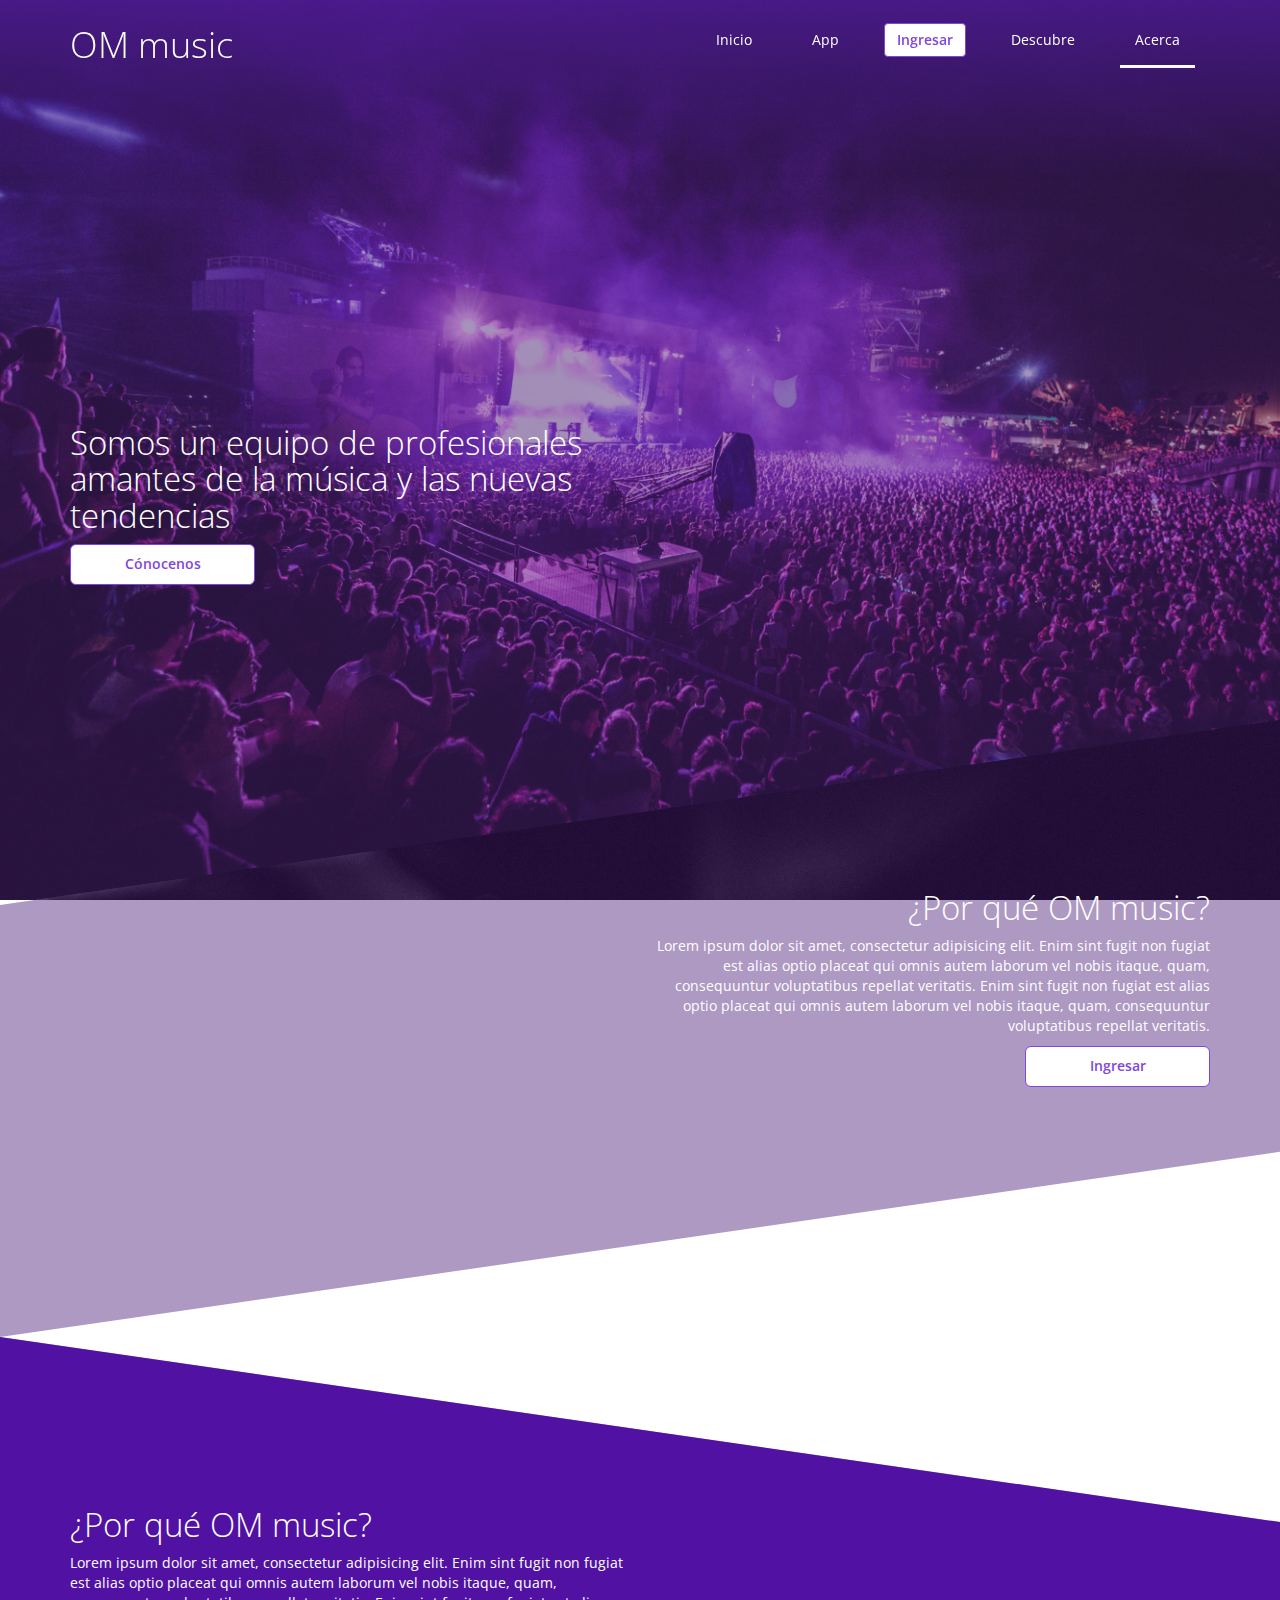
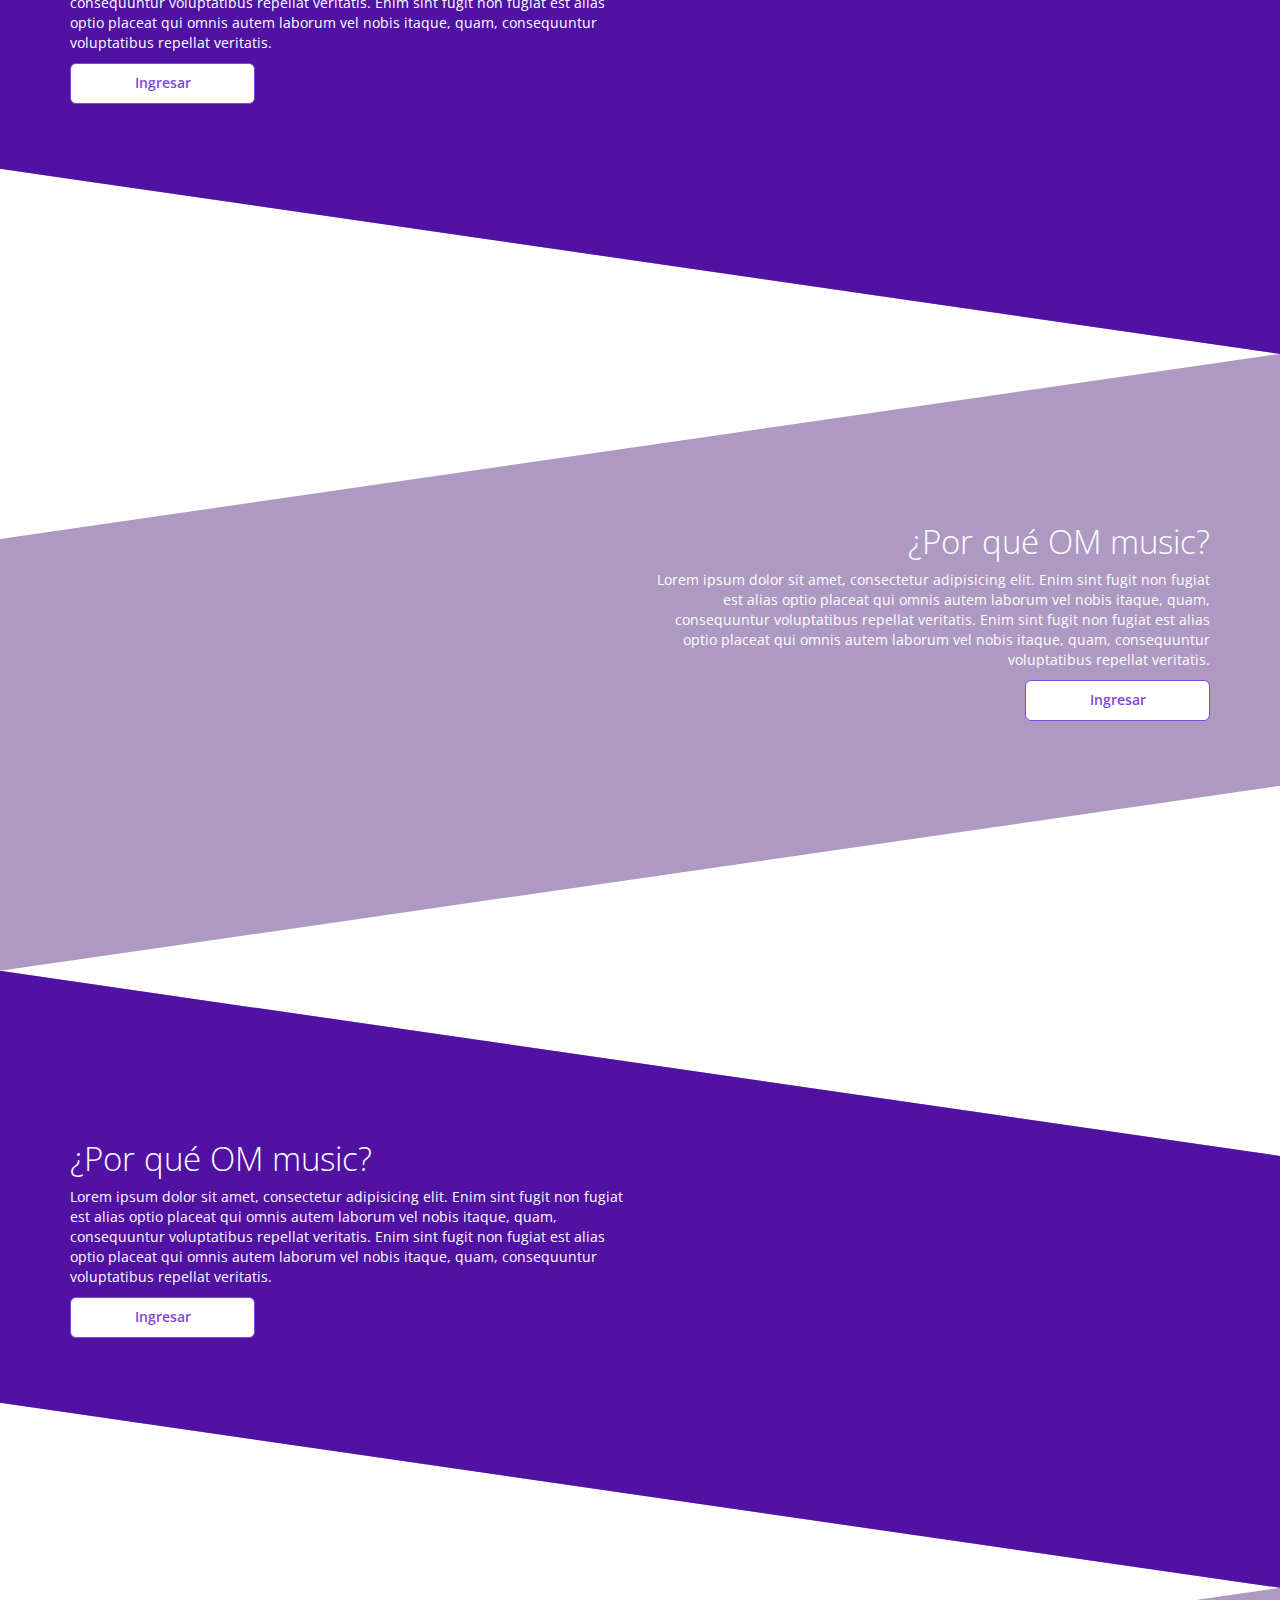
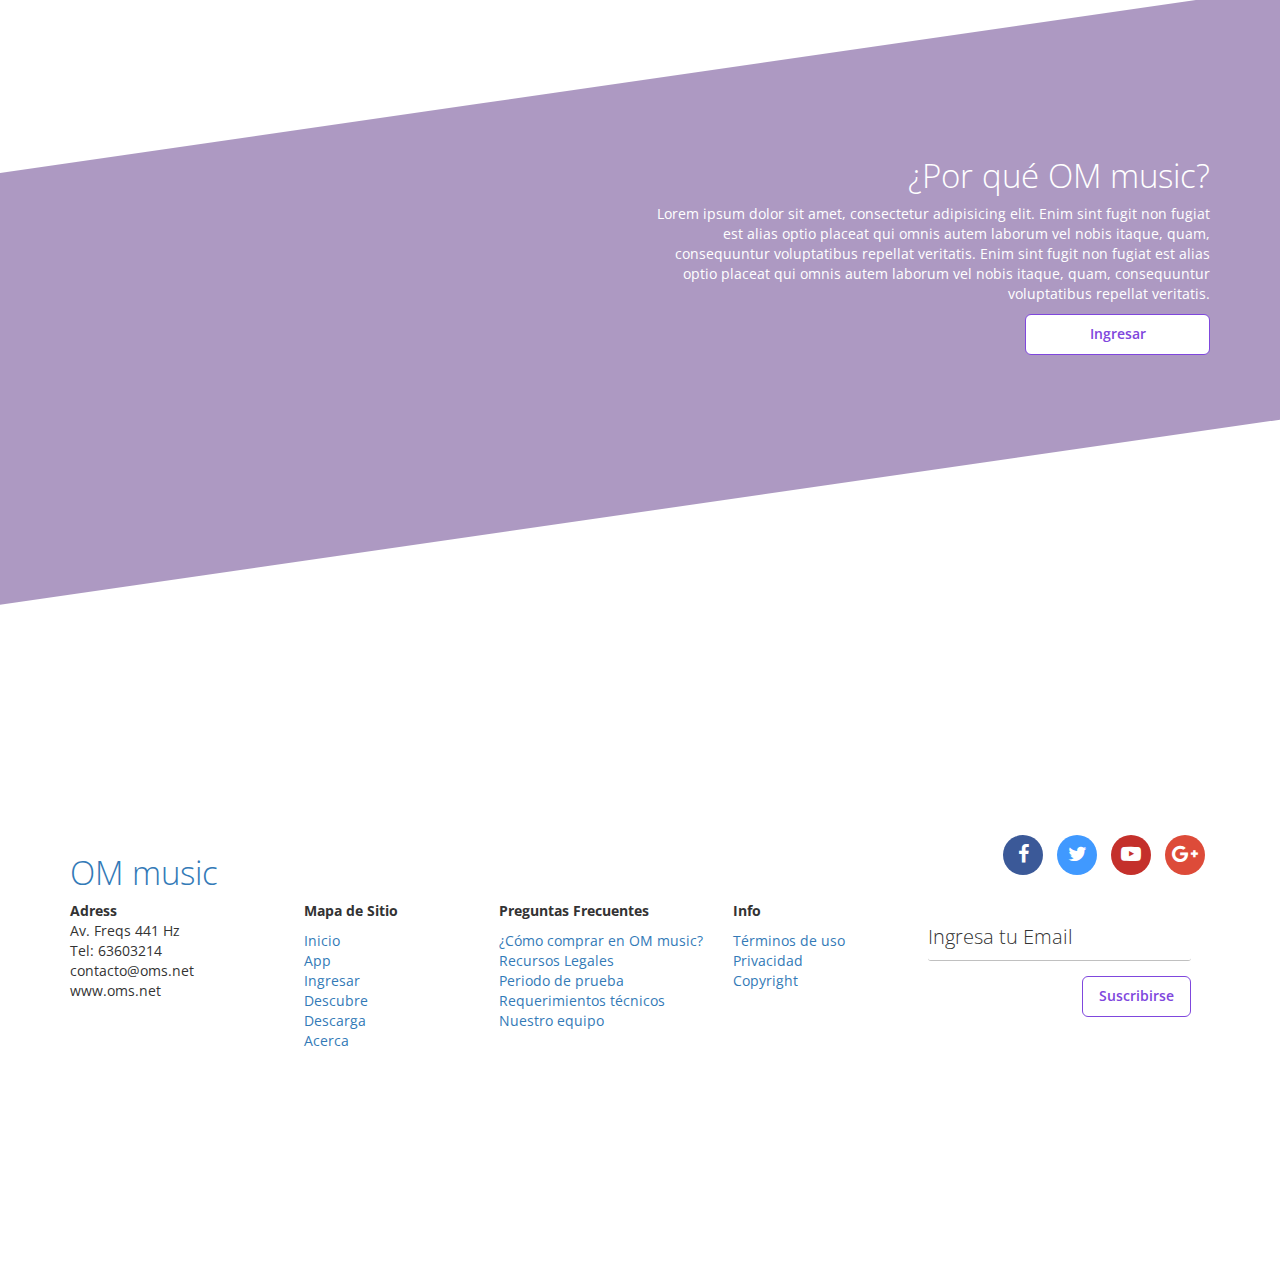
<file: acerca.html>
<!DOCTYPE html>
<html lang="zxx">
   <head>
      <meta charset="utf-8">
      <meta name="robots" content="INDEX,FOLLOW">
      <meta name="description" content="OM music es una tienda de musica online. Descubre escucha y compra a más de un millón de canciones y discos.">
      <meta name="keywords" content="online music store, musica, alternativa, descarga, mp3, dark, rock, goth">
      <meta name="author" content="Nicolas Hidalgo">
      <meta name="viewport" content="width=device-width, initial-scale=1">
      <title>OM music</title>
      <link rel="stylesheet" href="css/bootstrap.min.css">
      <link rel="stylesheet" href="css/font-awesome.min.css">
      <link rel="stylesheet" href="css/style.css">
   </head>
   <body>
      <header>
         <nav class="navbar navbar-default header">
            <div class="container">
               <div class="navbar-header">
                  <button type="button" class="navbar-toggle" data-toggle="collapse" data-target="#myNavbar">
                  <span class="icon-bar"></span>
                  <span class="icon-bar"></span>
                  <span class="icon-bar"></span> 
                  </button>
                  <h1><a class="navbar-brand" href="index.html">OM music</a></h1>
               </div>
               <div class="collapse navbar-collapse" id="myNavbar">
                  <ul class="nav navbar-nav navbar-right">
                     <li><a href="index.html">Inicio</a></li>
                     <li><a href="index.html">App</a></li>
                     <li><button class="btn navbar-btn"> Ingresar </button></li>
                     <li><a href="index.html">Descubre</a></li>
                     <li class="active"><a href="javascript:void(0);">Acerca</a></li>
                  </ul>
               </div>
            </div>
         </nav>
      </header>
      <section id="home">
         <div class="container">
            <div class="row">
               <div class="col-xs-12 col-sm-10 col-md-8 col-lg-6">
                  <h2 class="">Somos un equipo de profesionales amantes de la música y las nuevas tendencias</h2>
               </div>
            </div>
            <div class="row">
               <div class="col-xs-12 col-sm-10 col-md-8 col-lg-6">
                  <button type="button" class="col-lg-4 btn btn-lg"> Cónocenos </button> 
               </div>
            </div>
         </div>
         <img src="img/slider/slider-om-16.jpg" alt="OM music" class="bg">
      </section>
      <section class="clip-right">
         <div class="container">
            <div class="row">
               <div class="col-lg-6 col-lg-offset-6 text-right wht">
                  <h2>¿Por qué OM music?</h2>
                  <p>Lorem ipsum dolor sit amet, consectetur adipisicing elit. Enim sint fugit non fugiat est alias optio placeat qui omnis autem laborum vel nobis itaque, quam, consequuntur voluptatibus repellat veritatis. Enim sint fugit non fugiat est alias optio placeat qui omnis autem laborum vel nobis itaque, quam, consequuntur voluptatibus repellat veritatis.</p>
                  <button type="button" class="col-lg-4 btn btn-lg pull-right"> Ingresar </button> 
               </div>
            </div>
         </div>
         <img src="img/slider/slider-om-03.jpg" alt="OM music" class="bg clip">
      </section>
      <section class="clip-left">
         <div class="container">
            <div class="row">
               <div class="col-lg-6 text-left wht">
                  <h2>¿Por qué OM music?</h2>
                  <p>Lorem ipsum dolor sit amet, consectetur adipisicing elit. Enim sint fugit non fugiat est alias optio placeat qui omnis autem laborum vel nobis itaque, quam, consequuntur voluptatibus repellat veritatis. Enim sint fugit non fugiat est alias optio placeat qui omnis autem laborum vel nobis itaque, quam, consequuntur voluptatibus repellat veritatis.</p>
                  <button type="button" class="col-lg-4 btn btn-lg pull-left"> Ingresar </button> 
               </div>
            </div>
         </div>
         <img src="img/slider/slider-om-05.jpg" alt="OM music" class="bg clip">
      </section>
      <section class="clip-right">
         <div class="container">
            <div class="row">
               <div class="col-lg-6 col-lg-offset-6 text-right wht">
                  <h2>¿Por qué OM music?</h2>
                  <p>Lorem ipsum dolor sit amet, consectetur adipisicing elit. Enim sint fugit non fugiat est alias optio placeat qui omnis autem laborum vel nobis itaque, quam, consequuntur voluptatibus repellat veritatis. Enim sint fugit non fugiat est alias optio placeat qui omnis autem laborum vel nobis itaque, quam, consequuntur voluptatibus repellat veritatis.</p>
                  <button type="button" class="col-lg-4 btn btn-lg pull-right"> Ingresar </button> 
               </div>
            </div>
         </div>
         <img src="img/slider/slider-om-09.jpg" alt="OM music" class="bg clip">
      </section>
      <section class="clip-left">
         <div class="container">
            <div class="row">
               <div class="col-lg-6 text-left wht">
                  <h2>¿Por qué OM music?</h2>
                  <p>Lorem ipsum dolor sit amet, consectetur adipisicing elit. Enim sint fugit non fugiat est alias optio placeat qui omnis autem laborum vel nobis itaque, quam, consequuntur voluptatibus repellat veritatis. Enim sint fugit non fugiat est alias optio placeat qui omnis autem laborum vel nobis itaque, quam, consequuntur voluptatibus repellat veritatis.</p>
                  <button type="button" class="col-lg-4 btn btn-lg pull-left"> Ingresar </button> 
               </div>
            </div>
         </div>
         <img src="img/slider/slider-om-11.jpg" alt="OM music" class="bg clip">
      </section>
      <section class="clip-right">
         <div class="container">
            <div class="row">
               <div class="col-lg-6 col-lg-offset-6 text-right wht">
                  <h2>¿Por qué OM music?</h2>
                  <p>Lorem ipsum dolor sit amet, consectetur adipisicing elit. Enim sint fugit non fugiat est alias optio placeat qui omnis autem laborum vel nobis itaque, quam, consequuntur voluptatibus repellat veritatis. Enim sint fugit non fugiat est alias optio placeat qui omnis autem laborum vel nobis itaque, quam, consequuntur voluptatibus repellat veritatis.</p>
                  <button type="button" class="col-lg-4 btn btn-lg pull-right"> Ingresar </button> 
               </div>
            </div>
         </div>
         <img src="img/slider/slider-om-08.jpg" alt="OM music" class="bg clip">
      </section>
      <footer>
         <div class="container">
            <div class="row">
               <div class="col-lg-6">
                  <h3><a href="">OM music</a></h3>
               </div>
               <div class="col-lg-6">
                  <ul class="list-unstyled list-inline pull-right">
                     <li><a href="" class="circle bg-facebook"><span class="fa fa-facebook"></span></a></li>
                     <li><a href="" class="circle bg-twitter"><span class="fa fa-twitter"></span></a></li>
                     <li><a href="" class="circle bg-youtube"><span class="fa fa-youtube-play"></span></a></li>
                     <li><a href="" class="circle bg-google"><span class="fa fa-google-plus"></span></a></li>
                  </ul>
               </div>
            </div>
            <div class="row">
               <div class="col-lg-15">
                  <address>
                     <strong>Adress</strong> <br>
                     Av. Freqs 441 Hz <br>
                     Tel: 63603214 <br>
                     contacto@oms.net <br>
                     www.oms.net
                  </address>
               </div>
               <div class="col-lg-2">
                  <p><strong>Mapa de Sitio</strong></p>
                  <ul class="list-unstyled">
                     <li><a href="">Inicio</a></li>
                     <li><a href="">App</a></li>
                     <li><a href="">Ingresar</a></li>
                     <li><a href="">Descubre</a></li>
                     <li><a href="">Descarga</a></li>
                     <li><a href="">Acerca</a></li>
                  </ul>
               </div>
               <div class="col-lg-15">
                  <p><strong>Preguntas Frecuentes</strong></p>
                  <ul class="list-unstyled">
                     <li><a href="">¿Cómo comprar en OM music? </a></li>
                     <li><a href="">Recursos Legales </a></li>
                     <li><a href="">Periodo de prueba </a></li>
                     <li><a href="">Requerimientos técnicos </a></li>
                     <li><a href="">Nuestro equipo</a></li>
                  </ul>
               </div>
               <div class="col-lg-2">
                  <p><strong>Info</strong></p>
                  <ul class="list-unstyled">
                     <li><a href="">Términos de uso</a></li>
                     <li><a href="">Privacidad</a></li>
                     <li><a href="">Copyright</a></li>
                  </ul>
               </div>
               <div class="col-lg-3">
                  <form>
                     <div class="form-group form-group-sm">
                        <input type="text" name="sus" id="sus" required class="form-control">
                        <label for="sus"> 
                        Ingresa tu Email
                        </label> 
                     </div>
                     <button type="button" class="btn btn-lg pull-right"> Suscribirse </button> 
                  </form>
               </div>
            </div>
         </div>
      </footer>
      <script src="js/jquery-3.2.1.min.js"></script>
      <script src="js/bootstrap.min.js"></script>
      <script src="js/mixitup.min.js"></script>
      <script src="js/functions.js"></script> 
   </body>
</html>
</file>
<file: css/style.css>
@import url('https://fonts.googleapis.com/css?family=Open+Sans:300,400,600');
body {
	font-family: 'Open Sans', sans-serif;
}

header {
	position: fixed;
	z-index: 999;
	height: 20vh;
	left: 0;
	right: 0;
	top: 0;
	margin: 0 auto;
	background: transparent;
	background: -webkit-linear-gradient(rgba(102, 31, 204, .5), rgba(102, 31, 204, 0));
	background: -o-linear-gradient(rgba(102, 31, 204, .5), rgba(102, 31, 204, 0));
	background: -moz-linear-gradient(rgba(102, 31, 204, .5), rgba(102, 31, 204, 0));
	background: linear-gradient(rgba(102, 31, 204, .5), rgba(102, 31, 204, 0));
	transition: all .3s ease-in-out;
}

header h1 {
	font-size: 36px;
	transition: all .3s ease-in-out;
}

header.small {
	height: 75px;
	top: -10px;
	background: -webkit-linear-gradient(rgba(102, 31, 204, 1), rgba(102, 31, 204, .5));
	background: -o-linear-gradient(rgba(102, 31, 204, 1), rgba(102, 31, 204, .5));
	background: -moz-linear-gradient(rgba(102, 31, 204, 1), rgba(102, 31, 204, .5));
	background: linear-gradient(rgba(102, 31, 204, 1), rgba(102, 31, 204, .5));
}

header.small h1 {
	font-size: 18px;
}

header .container {
	max-width: 1170px;
	transition: all .3s ease-in-out;
}

header.small .container {
	max-width: 100%;
	width: 100%;
}

section {
	height: auto;
	overflow: hidden;
	position: relative;
}

section:nth-child(even) {
	background: rgba(102, 31, 204, 1);
	color: #fff;
}

section:nth-child(odd) {
	background: white;
	color: #666;
}

section>img.bg {
	display: none;
}

section>div {
	position: relative;
	z-index: 2;
}

section#home {
	background: black;
	height: 100vh;
	box-sizing: border-box;
	padding-top: 45vh;
}

section#app {
	padding-top: 10vh;
}

section#descubre {
	padding-top: 10vh;
	top: -250px;
	z-index: 4;
}

section#bio {
	background: #eaeaea;
}

section#bio p {
	color: #666;
}

.wht {
	color: white;
}

.clip-left {
	top: -20vh;
	z-index: 5;
	padding: 150px 0 250px 0;
	-webkit-clip-path: polygon(0 0, 100% 30%, 100% 100%, 0 70%);
	clip-path: polygon(0 0, 100% 30%, 100% 100%, 0 70%);
}

.clip-right {
	top: -20vh;
	z-index: 5;
	padding: 150px 0 250px 0;
	-webkit-clip-path: polygon(0 30%, 100% 0, 100% 70%, 0 100%);
	clip-path: polygon(0 30%, 100% 0, 100% 70%, 0 100%);
}

.header {
	border: none;
	background: transparent;
	position: absolute;
	top: 0;
	left: 0;
	right: 0;
	margin: 0 auto;
}

.header a.navbar-brand {
	color: #fff;
	font-size: inherit;
	font-weight: lighter;
	font-style: normal;
}

.navbar-default .navbar-brand:focus,
.navbar-default .navbar-brand:hover {
	color: #fff;
}

.navbar-default .navbar-nav>li {
	padding: 15px;
}

.navbar-default .navbar-nav>li>a {
	color: #fff;
	border-bottom: 3px solid transparent;
	transition: all .3s ease-in-out;
}

.navbar-default .navbar-nav>li>a:focus,
.navbar-default .navbar-nav>li>a:hover {
	color: #fff;
	border-bottom: 3px solid white;
}

.navbar-default .navbar-nav>.active>a,
.navbar-default .navbar-nav>.active>a:focus,
.navbar-default .navbar-nav>.active>a:hover {
	color: #fff;
	background-color: transparent;
	border-bottom: 3px solid white;
}

.navbar-toggle {
	margin-top: 25px;
	margin-right: 20px;
}

.navbar-default .navbar-toggle .icon-bar {
	background-color: #fff;
}

.navbar-default .navbar-toggle:focus,
.navbar-default .navbar-toggle:hover {
	background-color: #fff;
}

.navbar-default .navbar-toggle:focus .icon-bar,
.navbar-default .navbar-toggle:hover .icon-bar {
	background: rgba(102, 31, 204, 1)
}

.navbar-default .navbar-collapse,
.navbar-default .navbar-form {
	border: none;
}

.btn {
	background: #fff;
	color: #7F47DD;
	font-size: 14px;
	font-weight: 600;
	background-image: none;
	border: 1px solid #7F47DD;
	transition: all .3s ease-in-out;
}

.btn:hover {
	background: #7F47DD;
	color: #fff;
}

.play a {
	font-size: 56px;
	color: white;
}

h2 {
	font-size: 33px;
	font-weight: 300;
}

h3 {
	font-size: 33px;
	font-weight: 300;
	color: #7F47DD;
}

.form-group {
	height: 60px;
	position: relative;
}

.form-control~label {
	position: absolute;
	bottom: 5px;
	font-size: 20px;
	font-weight: 300;
	pointer-events: none;
	transition: all .3s ease-in-out;
}

.form-control {
	bottom: 0px;
	position: absolute;
	box-shadow: none;
	color: silver;
	font-size: 21px;
	background-color: transparent;
	background-image: none;
	border: none;
	border-radius: 0;
	border-bottom: 1px solid silver;
}

.form-inline .form-control {
	font-size: 12px;
}

.form-inline .form-control~label {
	position: absolute;
	bottom: 5px;
	font-size: 12px;
	font-weight: 300;
	transition: all .3s ease-in-out;
}

input:focus,
.form-control:focus {
	outline: 0;
	-webkit-box-shadow: none;
	box-shadow: none;
}


/* active state */

input:focus~label,
.form-control:focus~label,
input:valid~label,
.form-control:valid~label,
input:active~label,
.form-control:active~label {
	bottom: 60%;
	font-size: 14px;
	color: #66afe9;
}

.form-inline .form-control:focus~label,
.form-inline .form-control:focus~label,
.form-inline .form-control:valid~label,
.form-inline .form-control:valid~label,
.form-inline .form-control:active~label,
.form-inline .form-control:active~label {
	bottom: 60%;
	font-size: 10px;
	color: #66afe9;
}

input {
	-webkit-appearance: none;
}

.help-block,
.help-block:hover {
	cursor: pointer;
	text-decoration: none;
}

.dropdown button {
	margin: 20px 0 0 0;
	width: 100%;
	text-align: left;
	-webkit-appearance: none;
	box-shadow: none;
	border: none;
	background: none;
	border-bottom: 1px solid silver;
}

.caret {
	margin-top: 5px;
}

.dropdown-menu {
	margin: 0;
	width: 100%;
	border-radius: 0;
}

.pagination>li>a,
.pagination>li>span {
	border: none;
	color: silver;
}

.pagination>.active>a,
.pagination>.active>a:focus,
.pagination>.active>a:hover,
.pagination>.active>span,
.pagination>.active>span:focus,
.pagination>.active>span:hover {
	background: none;
	color: rgba(102, 31, 204, 14);
}

#descubre .help-block {
	margin-top: 40px;
	margin-bottom: 0;
}

.caret.caret-up {
	border-top-width: 0;
	border-bottom: 4px solid #fff;
}

.album {
	margin-top: 20px;
	margin-bottom: 20px;
	position: relative;
	overflow: hidden;
	box-sizing: border-box;
	display: inline-block;
}

.album img {
	width: 100%;
}

.album h3 {
	color: rgba(102, 31, 204, 1);
	font-size: 24px;
}

.album h4 {
	margin: 20px auto;
	font-size: 20px;
}

.info {
	color: white;
	z-index: 2;
	width: 90%;
	height: 100%;
	position: absolute;
	top: 100%;
	background: rgba(255, 255, 255, .8);
	opacity: 0;
	padding: 40px 15px 15px 15px;
	transition: all .3s ease-in-out;
}

.info ul {
	margin: 20px auto;
}

.breadcrumb {
	padding: 30px 15px 0 15px;
	background-color: transparent;
}

.circle {
	color: rgba(102, 31, 204, 1);
	border-radius: 50px;
	background: whitesmoke;
	width: 40px;
	text-align: center;
	display: block;
	height: 40px;
	padding: 5px;
	overflow: hidden;
	position: relative;
	font-size: 20px;
	transition: all .3s ease-in-out;
}

.circle:hover {
	color: #fff;
	background: rgba(102, 31, 204, 1);
}

.circle.audio:hover {
	background: white;
}

.album:hover .info,
.album.active .info {
	top: 0;
	opacity: 1;
}

footer {
	position: relative;
	bottom: 0;
	z-index: 4;
	padding-top: 50px;
	padding-bottom: 200px;
}

footer .circle {
	color: white;
}

.bg-facebook {
	background: #3b5998;
}

.bg-twitter {
	background: #4099FF;
}

.bg-youtube {
	background: #c4302b;
}

.bg-google {
	background: #dd4b39;
}

.sub-footer {
	color: white;
	padding: 70px 0 20px 0;
	background: black;
	-webkit-clip-path: polygon(0 0, 100% 80%, 100% 100%, 0 100%);
	clip-path: polygon(0 0, 100% 80%, 100% 100%, 0 100%);
}

.col-xs-15,
.col-sm-15,
.col-md-15,
.col-lg-15 {
	position: relative;
	min-height: 1px;
	padding-right: 15px;
	padding-left: 15px;
}

.col-xs-15 {
	width: 20%;
	float: left;
}

audio {
	position: absolute;
	top: 4px;
	left: 4px;
	color: purple;
	width: 64px;
}

audio:focus {
	outline: none;
}
/*Hack para firefox audio control*/
@-moz-document url-prefix() { 
	audio {
	position: absolute;
	top: 0;
	left: -12px;
	color: purple;
	width: 64px; 
  }
}

iframe {
	min-height: 315px;
	border: 0;
	outline: 0;
	width: 100%;
}


/*Links*/

.list-group-item {
	border: 0;
	background-color: transparent;
}

.list-group-item a {
	color: purple;
	line-height: 36px;
}

.list-group-item a:hover {}

.list-group-item a span {
	line-height: 32px;
}


/*navegacion multimedia owl carousel*/

.owl-theme .owl-controls {
	margin-top: 10px;
	text-align: center;
	-webkit-tap-highlight-color: transparent
}

.owl-theme .owl-controls .owl-nav [class*=owl-] {
	color: #fff;
	font-size: 14px;
	margin: 5px;
	padding: 4px 7px;
	background: #d6d6d6;
	display: inline-block;
	cursor: pointer;
	-webkit-border-radius: 3px;
	-moz-border-radius: 3px;
	border-radius: 3px
}

.owl-theme .owl-controls .owl-nav [class*=owl-]:hover {
	background: #869791;
	color: #fff;
	text-decoration: none
}

.owl-theme .owl-controls .owl-nav .disabled {
	opacity: .5;
	cursor: default
}

.owl-dots {
	margin: 20px auto;
	display: block;
	width: 5%;
}

.owl-theme .owl-dots .owl-dot {
	display: inline-block;
	zoom: 1;
	*display: inline
}

.owl-theme .owl-dots .owl-dot span {
	width: 10px;
	height: 10px;
	margin: 5px 7px;
	background: #d6d6d6;
	display: block;
	-webkit-backface-visibility: visible;
	-webkit-transition: opacity 200ms ease;
	-moz-transition: opacity 200ms ease;
	-ms-transition: opacity 200ms ease;
	-o-transition: opacity 200ms ease;
	transition: opacity 200ms ease;
	-webkit-border-radius: 30px;
	-moz-border-radius: 30px;
	border-radius: 30px
}

.owl-theme .owl-dots .owl-dot.active span,
.owl-theme .owl-dots .owl-dot:hover span {
	background: #869791
}


/*Form modal*/

.modal-body .form-horizontal .col-sm-2,
.modal-body .form-horizontal .col-sm-10 {
	width: 100%
}

.modal-body .form-horizontal .control-label {
	text-align: left;
}

.modal-body .form-horizontal .col-sm-offset-2 {
	margin-left: 15px;
}

@media (min-width: 768px) {
	.col-sm-15 {
		width: 20%;
		float: left;
	}
}

@media (min-width: 992px) {
	.col-md-15 {
		width: 20%;
		float: left;
	}
}

@media (min-width: 1200px) {
	.col-lg-15 {
		width: 20%;
		float: left;
	}
}

@media (max-width: 768px) {
	.owl-dots {
		width: 100%;
	}
	header,
	header.small {
		background: rgba(102, 31, 204, .85);
		height: 75px;
		top: -10px;
	}
	.header a.navbar-brand {
		font-size: 25px;
		padding: 12px 15px;
	}
	.header.small h1 {
		font-size: 25px;
		padding: 0;
	}
	section#app {
		padding-bottom: 10vh;
	}
	#app img {
		display: none;
	}
	.nav.navbar-nav.navbar-right {
		background: rgba(102, 31, 204, .85)
	}
	.navbar .navbar-nav {
		margin: 5px -15px;
	}
	.clip-left,
	.clip-right {
		top: 0;
	}
	section#descubre {
		padding-top: 20vh;
		top: -100px;
	}
	footer {
		padding-top: 20vh;
		top: 0px;
	}
	h2 {
		font-size: 23px;
	}
	.info {
		width: 100%;
	}
}

@media (max-width: 1200px) {
	section>img.bg {
		bottom: 0;
	}
	section#home {
		padding-top: 30vh;
	}
}
</file>
